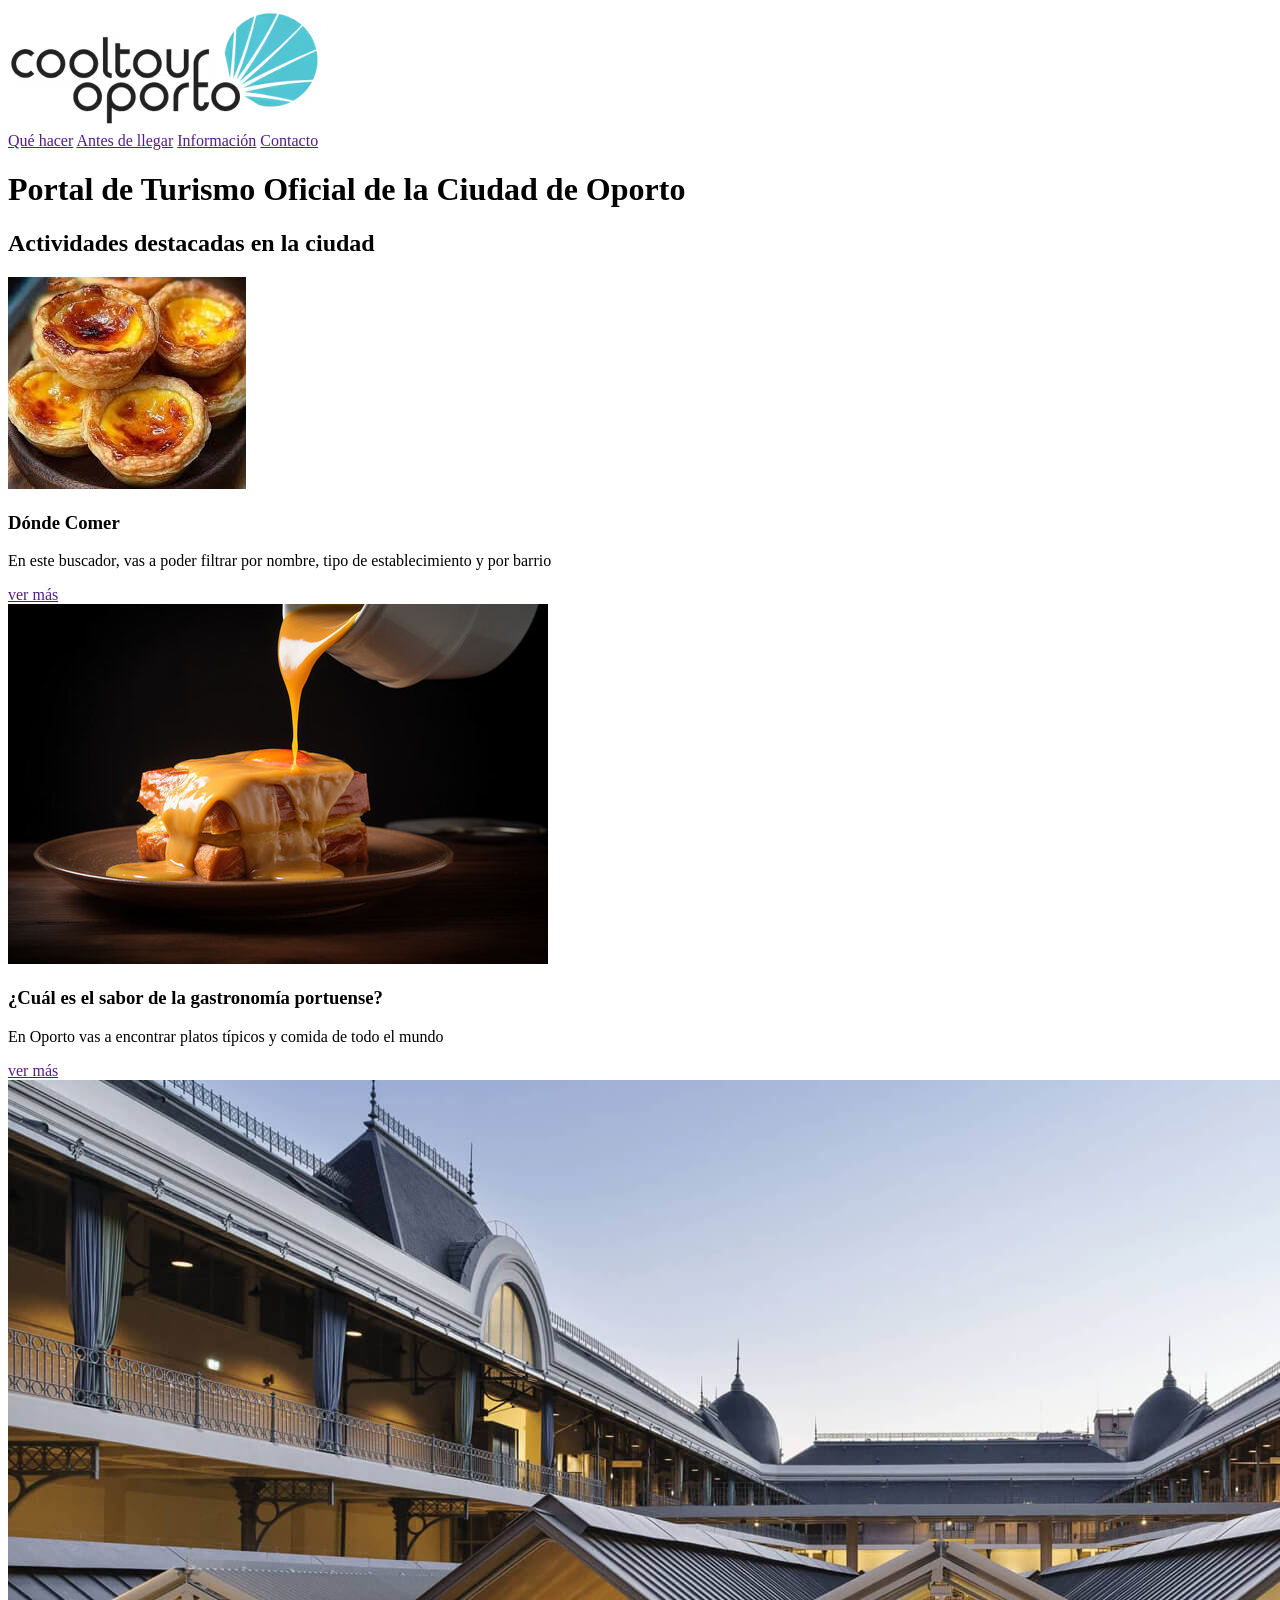
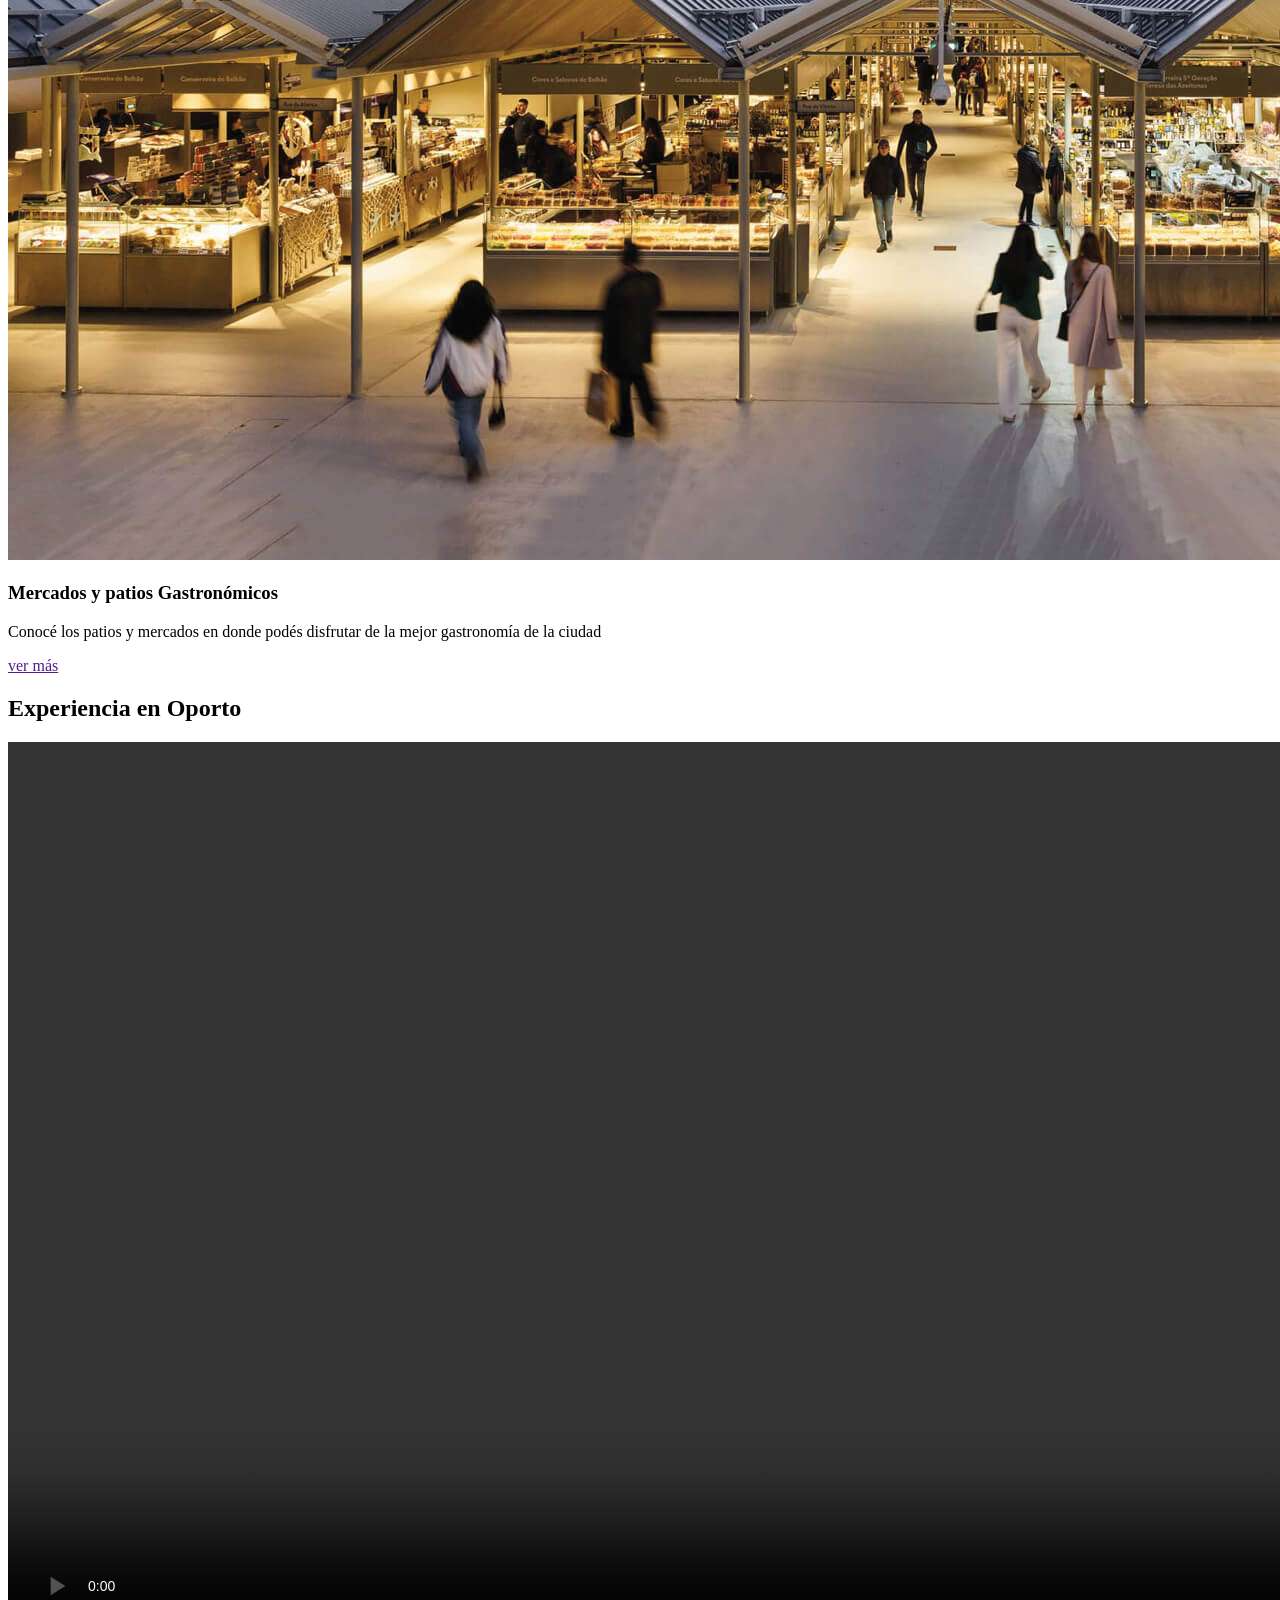
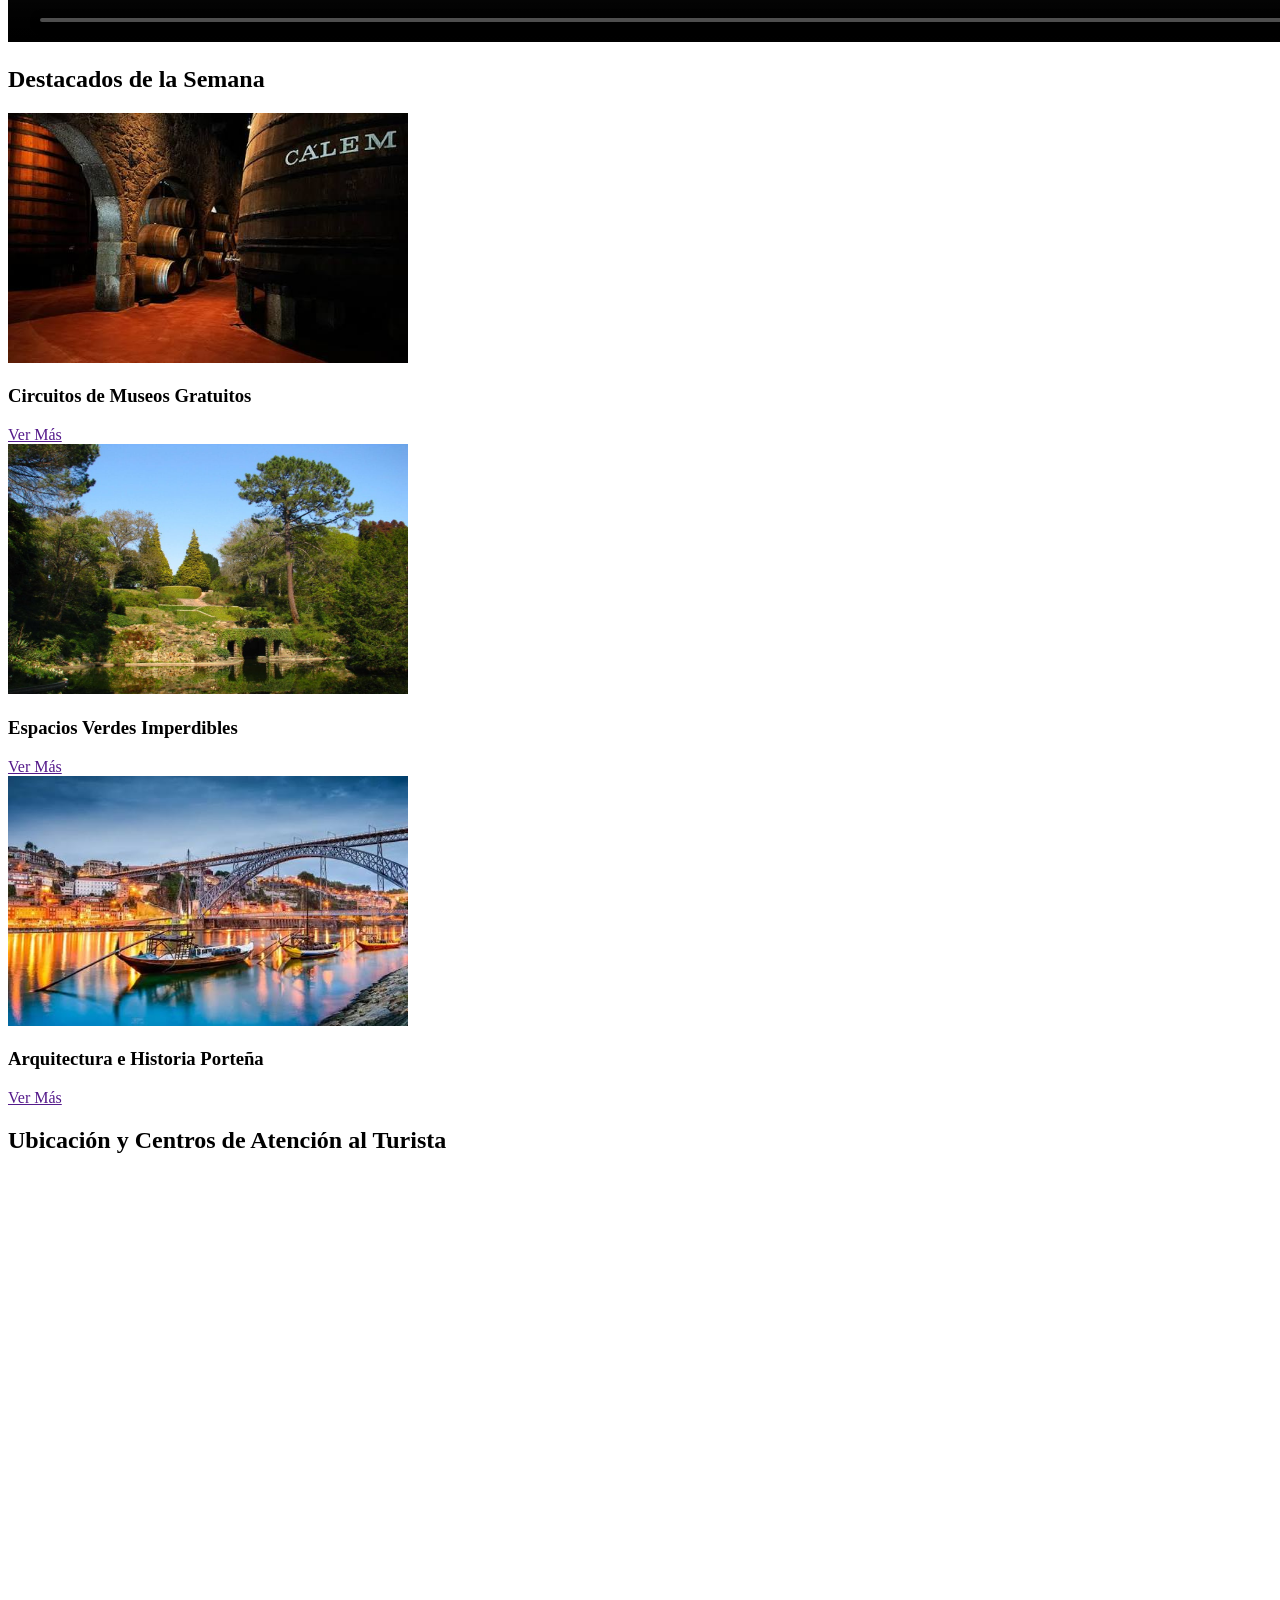
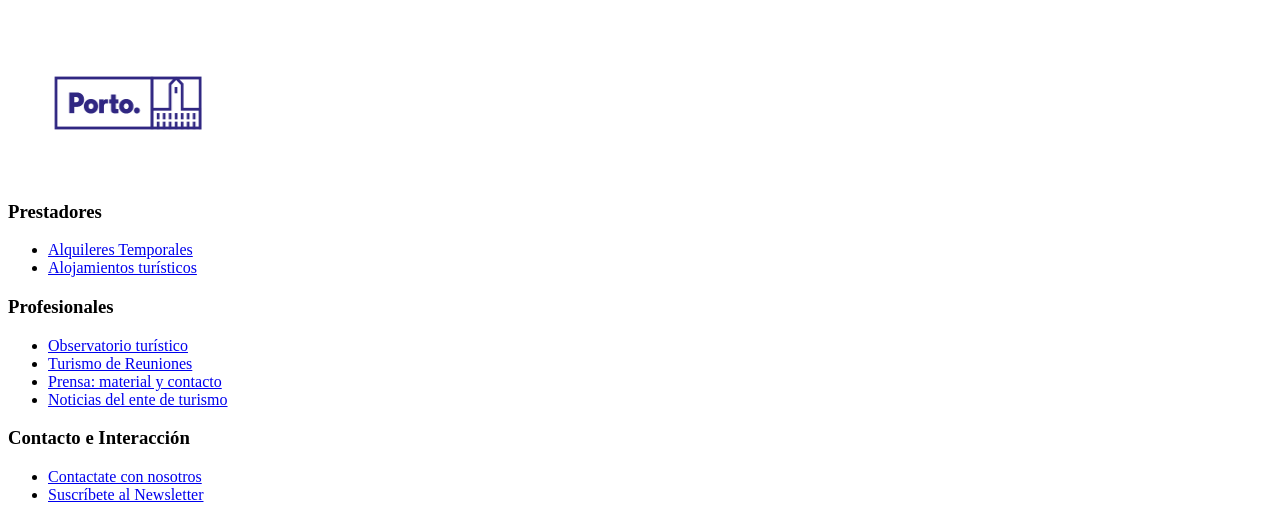
<file: tarea-01/index.html>
<!DOCTYPE html>
<html lang="es">
    <head>
        <meta charset="UTF-8">
        <meta name="viewport" content="width, initial-scale:1.0">
        <title>Cooltour Oporto - Sitio Oficial de Información Turística</title>
        <meta name="description" content="Descrubí qué hacer en Oporto. información útil antes de llegar, guías de alojamiento, atractivos turísticos, agenda cultural y mapas de la ciudad.">
        <meta name="robots" content="index, follow">
    </head>

    <body>

        <!-- Cabecera principal del sitio -->
        <header>
            <!-- Logo del sitio 
            href-> la dirección a donde voy al dar clic  
            -->
            <a href="index.html" aria-label="Ir a la página de inicio de Cooltour Oporto">
                <img src="assets/logo_cooltour_oporto.png" alt="Logotipo oficial de Cooltour Oporto">
            </a>

            <!-- Navegador principal -->
            <nav role="navigation" aria-label="Menu principal">
                  <a href="">Qué hacer</a>
                  <a href="">Antes de llegar</a>
                  <a href="">Información</a>
                  <a href="">Contacto</a>
            </nav>

        </header>



        <!-- Contenido principal del sitio -->
        <main role="main">

            <h1>Portal de Turismo Oficial de la Ciudad de Oporto</h1>

            <!-- Actividades destacadas-->
            <section>
                <h2>Actividades destacadas en la ciudad</h2>
                
                <div>

                    <!-- tarjeta -->
                    <article role="article">
                        <img src="assets/pastel-de-nata.jpg" alt="Multiples pastel de nata recien horneados">
                        <h3>Dónde Comer</h3>
                        <p>En este buscador, vas a poder filtrar por nombre, tipo de establecimiento y por barrio</p>
                        <a href="" aria-label="Ir al buscador de restaurantes y de comida en Oporto">ver más</a>
                    </article>

                    <!-- tarjeta -->
                    <article role="article">
                        <img src="assets/francesinha-de-oporto.jpg" alt="Francesinha siendo bañada en salsa">
                        <h3>¿Cuál es el sabor de la gastronomía portuense?</h3>
                        <p>En Oporto vas a encontrar platos típicos y comida de todo el mundo</p>
                        <a href="" aria-label="Ver información sobre grastonomía portuense">ver más</a>
                    </article>

                    <!-- tarjeta -->
                    <article role="article">
                        <img src="assets/mercado-de-bolhao.jpg" alt="Mercado municipal do Bolhão">
                        <h3>Mercados y patios Gastronómicos</h3>
                        <p>Conocé los patios y mercados en donde podés disfrutar de la mejor gastronomía de la ciudad</p>
                        <a href="" aria-label="Ver más información sobre los patios gastronómicos de la ciudad">ver más</a>
                    </article>


                </div>

            </section>
            <!-- Fin de actividades destacadas-->

            <!-- Contenido Multimedia -->
            <section>
                <h2>Experiencia en Oporto</h2>
                <div>
                    <video controls autoplay loop width="1600" height="900" aria-label="Video sobre la ciudad de Oporto">
                        <source src="assets/video-de-oporto.mp4" type="video/mp4">
                    </video>
                </div>
            </section>
            <!-- Fin de Contenido Multimedia -->



            <!-- Contenidos Destacados -->
            <section>
                <h2>Destacados de la Semana</h2>
                <div>
                    
                    <!-- Tarjeta Destacada 1 -->
                    <article role="article">
                        <img src="assets/bodega-calem.jpg" alt="Barriles de vino dentro de la bodega de Cálem" width="400" height="250">
                        <h3>Circuitos de Museos Gratuitos</h3>
                        <a href="" aria-label="Ver más sobre los circuitos de museos gratuitos">Ver Más</a>
                    </article>

                    <!-- Tarjeta Destacada 2 -->
                    <article role="article">
                        <img src="assets/parque-serralves.jpg" alt="Vista desde el lago de los campos del Parque de Serralves" width="400" height="250">
                        <h3>Espacios Verdes Imperdibles</h3>
                        <a href="" aria-label="Ver más sobre los espacios verdes imperdibles">Ver Más</a>
                    </article>

                    <!-- Tarjeta Destacada 3 -->
                    <article role="article">
                        <img src="assets/puente-don-luis-i.jpg" alt="Vista desde abajo del Puente Don Luis I" width="400" height="250">
                        <h3>Arquitectura e Historia Porteña</h3>
                        <a href="" aria-label="Ver más sobre la arquitectura e historia portuense">Ver Más</a>
                    </article>

                </div>
            </section>


            <!-- Ubicación Geográfica -->
            <section aria-labelledby="titulo-mapa">
                <h2 id="titulo-mapa">Ubicación y Centros de Atención al Turista</h2>
                <div class="map-container">
                    <iframe 
                        src="https://www.google.com/maps/embed?pb=!1m18!1m12!1m3!1d48059.67686776276!2d-8.663152989631945!3d41.162246828601845!2m3!1f0!2f0!3f0!3m2!1i1024!2i768!4f13.1!3m3!1m2!1s0xd2465abc4e153c1%3A0xa648d95640b114bc!2sOporto%2C%20Portugal!5e0!3m2!1ses!2sco!4v1788924642280!5m2!1ses!2sco"
                        width="100%" 
                        height="450" 
                        style="border:0;" 
                        allowfullscreen="" 
                        loading="lazy" 
                        referrerpolicy="no-referrer-when-downgrade"
                        title="Mapa interactivo de la Ciudad de Oporto con la ubicación del Obelisco y centros de atención turística">
                    </iframe>
                </div>
            </section>

        </main>

        <!-- Pie de Página Institucional -->
    <footer role="contentinfo">

            <!-- Identificador Institucional del Footer -->
            <div class="footer-brand">
                <img src="assets/logotipo-oporto - copia.webp" alt="Logotipo oficial del Gobierno de la Ciudad de Oporto" 
                 width="240" height="150">
            </div>

            <!-- Columnas de Enlaces del Footer -->
            <div>
                
                <!-- Lista 1: Prestadores -->
                <nav>
                    <h3 id="footer-prestadores">Prestadores</h3>
                    <ul>
                        <li><a href="/alquileres-temporales">Alquileres Temporales</a></li>
                        <li><a href="/alojamientos-turisticos">Alojamientos turísticos</a></li>
                    </ul>
                </nav>

                <!-- Lista 2: Profesionales -->
                <nav>
                    <h3 id="footer-profesionales">Profesionales</h3>
                    <ul>
                        <li><a href="/observatorio-turistico">Observatorio turístico</a></li>
                        <li><a href="/turismo-reuniones">Turismo de Reuniones</a></li>
                        <li><a href="/prensa-contacto">Prensa: material y contacto</a></li>
                        <li><a href="/noticias-ente">Noticias del ente de turismo</a></li>
                    </ul>
                </nav>

                <!-- Lista 3: Interacción y Contacto -->
                <nav>
                    <h3 id="footer-contacto">Contacto e Interacción</h3>
                    <ul>
                        <li><a href="/contactate-con-nosotros">Contactate con nosotros</a></li>
                        <li><a href="/suscribete-newsletter" aria-label="Ir al formulario para suscribirse al Newsletter oficial">Suscríbete al Newsletter</a></li>
                    </ul>
                </nav>

            </div>
    </footer>

    </body>

</html>
</file>
